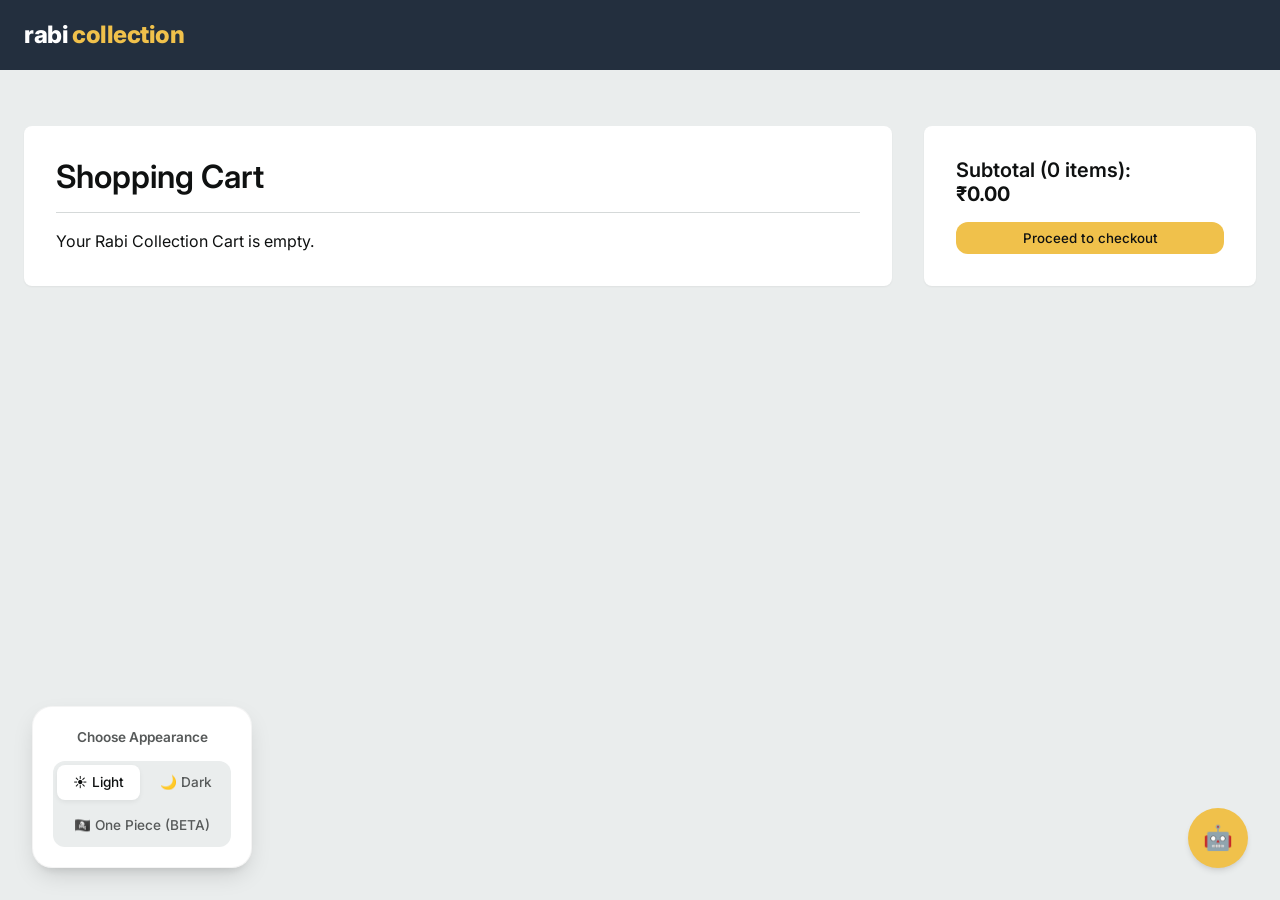
<file: cart.html>
<!DOCTYPE html>
<html lang="en">
<head>
  <meta charset="UTF-8">
  <meta name="viewport" content="width=device-width, initial-scale=1.0">
  <title>Shopping Cart</title>
  <link href="https://fonts.googleapis.com/css2?family=Inter:wght@400;500;600;700;800&display=swap" rel="stylesheet">
  <link rel="stylesheet" href="css/style.css">
  
  <!-- Theme Logic FOUC Prevention -->
  <script src="js/theme.js"></script>
</head>
<body>

  <!-- Header Placeholder (Same as index.html) -->
  <header class="site-header">
    <div class="header-main">
      <a href="index.html" class="logo">
        rabi<span>collection</span>
      </a>
    </div>
  </header>

  <main class="container" style="display: flex; gap: 2rem; margin-top: 2rem;">
    <!-- Cart Items -->
    <div style="flex: 3; background: white; padding: 2rem; border-radius: var(--radius-md); box-shadow: var(--shadow-sm);">
      <h1 style="border-bottom: 1px solid var(--border-color); padding-bottom: 1rem; margin-bottom: 1rem;">Shopping Cart</h1>
      <div id="cart-items">
        <!-- Rendered by JS -->
      </div>
    </div>

    <!-- Subtotal -->
    <div style="flex: 1; background: white; padding: 2rem; border-radius: var(--radius-md); box-shadow: var(--shadow-sm); height: fit-content;">
      <h2 style="font-size: 1.25rem;">Subtotal (<span id="cart-total-count">0</span> items): <br><span class="price">₹<span id="cart-total-price">0.00</span></span></h2>
      <button class="btn-primary" onclick="checkout()" style="margin-top: 1rem;">Proceed to checkout</button>
    </div>
  </main>

  <script src="js/data.js"></script>
  <script>
    document.addEventListener('DOMContentLoaded', () => {
      renderCart();
    });

    function renderCart() {
      let cart = JSON.parse(localStorage.getItem('cart') || '[]');
      const cartContainer = document.getElementById('cart-items');
      const totalCount = document.getElementById('cart-total-count');
      const totalPrice = document.getElementById('cart-total-price');
      
      let total = 0;
      
      if (cart.length === 0) {
        cartContainer.innerHTML = '<p>Your Rabi Collection Cart is empty.</p>';
      } else {
        cartContainer.innerHTML = cart.map((item, index) => {
          total += item.price;
          return `
            <div style="display: flex; gap: 1.5rem; border-bottom: 1px solid var(--border-color); padding: 1.5rem 0;">
              <img src="${item.image}" alt="${item.title}" style="width: 150px; height: 150px; object-fit: contain;">
              <div>
                <h3 style="font-size: 1.1rem; margin-bottom: 0.5rem; color: #007185;">${item.title}</h3>
                <p style="color: var(--success-color); font-size: 0.85rem; margin-bottom: 0.5rem;">In Stock</p>
                <div class="price" style="font-size: 1.25rem; font-weight: 700; color: #B12704; margin-bottom: 1rem;">₹${item.price.toFixed(2)}</div>
                <button onclick="removeFromCart(${index})" style="background: transparent; color: #007185; cursor: pointer; text-decoration: underline; font-size: 0.85rem;">Delete</button>
              </div>
            </div>
          `;
        }).join('');
      }

      totalCount.innerText = cart.length;
      totalPrice.innerText = total.toFixed(2);
    }

    function removeFromCart(index) {
        let cart = JSON.parse(localStorage.getItem('cart') || '[]');
        cart.splice(index, 1);
        localStorage.setItem('cart', JSON.stringify(cart));
        renderCart();
    }

    function checkout() {
        let cart = JSON.parse(localStorage.getItem('cart') || '[]');
        if (cart.length === 0) {
          alert("Your cart is already empty!");
          return;
        }

        // Clear the cart
        localStorage.setItem('cart', '[]');

        // UI Updates for success
        const cartContainer = document.getElementById('cart-items');
        const totalCount = document.getElementById('cart-total-count');
        const totalPrice = document.getElementById('cart-total-price');

        cartContainer.innerHTML = `
          <div style="text-align: center; padding: 3rem; background: var(--bg-main); border-radius: var(--radius-md); border: 2px solid var(--success-color);">
            <div style="font-size: 3rem; margin-bottom: 1rem;">🎉</div>
            <h2 style="color: var(--success-color); font-size: 2rem; margin-bottom: 0.5rem;">Order Successful!</h2>
            <p>Thank you for shopping with Rabeeh Collection. Your order has been placed and will be shipped shortly.</p>
          </div>
        `;
        
        totalCount.innerText = "0";
        totalPrice.innerText = "0.00";
    }
  </script>
  <script src="js/chat.js"></script>
</body>
</html>
</file>
<file: css/style.css>
:root {
  /* Colors */
  --primary-color: #232f3e; /* Amazon dark blue */
  --secondary-color: #37475a; /* Lighter navy */
  --accent-color: #f0c14b; /* Amazon yellow/orange */
  --accent-hover: #ddb347;
  --action-color: #e47911; /* Amazon orange for links/prices */
  --text-main: #0f1111;
  --text-light: #565959;
  --bg-main: #eaeded;
  --bg-white: #ffffff;
  --border-color: #d5d9d9;
  --success-color: #067d62;

  /* Fonts */
  --font-family: 'Inter', system-ui, -apple-system, sans-serif;
  
  /* Layout */
  --max-width: 1500px;
  --header-height: 70px;
  --radius-sm: 4px;
  --radius-md: 8px;
  --radius-lg: 12px;
  
  /* Shadows */
  --shadow-sm: 0 1px 2px rgba(0,0,0,0.05);
  --shadow-md: 0 4px 6px -1px rgba(0,0,0,0.1), 0 2px 4px -1px rgba(0,0,0,0.06);
  --shadow-hover: 0 10px 15px -3px rgba(0,0,0,0.1), 0 4px 6px -2px rgba(0,0,0,0.05);
  
  /* Transitions */
  --transition-fast: 0.15s ease-in-out;
  --transition-normal: 0.3s ease;
}

/* Reset & Basics */
* {
  margin: 0;
  padding: 0;
  box-sizing: border-box;
}

body {
  font-family: var(--font-family);
  background-color: var(--bg-main);
  color: var(--text-main);
  line-height: 1.5;
  overflow-x: hidden;
  transition: background-color 0.4s ease, color 0.4s ease;
}

a {
  text-decoration: none;
  color: inherit;
}

ul {
  list-style: none;
}

button, input {
  font-family: inherit;
  border: none;
  outline: none;
}

/* Typography */
h1, h2, h3, h4, h5, h6 {
  font-weight: 600;
  line-height: 1.2;
}

.price {
  font-size: 1.25rem;
  font-weight: 700;
  color: var(--text-main);
}

.currency {
  font-size: 0.85rem;
  vertical-align: super;
}

/* Header */
.site-header {
  background-color: var(--primary-color);
  color: white;
  position: sticky;
  top: 0;
  z-index: 100;
}

.header-main {
  display: flex;
  align-items: center;
  justify-content: space-between;
  height: var(--header-height);
  padding: 0 1.5rem;
  max-width: var(--max-width);
  margin: 0 auto;
  gap: 1.5rem;
}

.logo {
  font-size: 1.5rem;
  font-weight: 800;
  letter-spacing: -0.5px;
  color: white;
  display: flex;
  align-items: center;
  gap: 0.25rem;
}

.logo span {
  color: var(--accent-color);
}

.search-bar {
  flex: 1;
  display: flex;
  max-width: 800px;
  border-radius: var(--radius-md);
  overflow: hidden;
  box-shadow: var(--shadow-sm);
}

.search-bar:focus-within {
  box-shadow: 0 0 0 3px rgba(240, 193, 75, 0.5);
}

.search-select {
  background: #f3f3f3;
  color: #333;
  padding: 0 0.75rem;
  border-right: 1px solid #ccc;
  cursor: pointer;
}

.search-input {
  flex: 1;
  padding: 0.75rem 1rem;
  width: 100%;
  font-size: 1rem;
}

.search-btn {
  background-color: var(--accent-color);
  color: var(--text-main);
  padding: 0 1.25rem;
  cursor: pointer;
  transition: background var(--transition-fast);
}

.search-btn:hover {
  background-color: var(--accent-hover);
}

.header-actions {
  display: flex;
  align-items: center;
  gap: 1.5rem;
}

.action-item {
  display: flex;
  flex-direction: column;
  justify-content: center;
  cursor: pointer;
  padding: 0.25rem;
  border: 1px solid transparent;
}

.action-item:hover {
  border-color: white;
  border-radius: var(--radius-sm);
}

.action-label {
  font-size: 0.75rem;
  color: #ccc;
}

.action-text {
  font-size: 0.875rem;
  font-weight: 700;
}

.cart-icon-wrapper {
  position: relative;
  display: flex;
  align-items: end;
  font-weight: 700;
}

.cart-count {
  position: absolute;
  top: -8px;
  left: 12px;
  background-color: var(--action-color);
  color: white;
  font-size: 0.85rem;
  font-weight: 700;
  padding: 2px 6px;
  border-radius: 50%;
}

/* Navigation */
.header-nav {
  background-color: var(--secondary-color);
  color: white;
  padding: 0.5rem 1.5rem;
}

.nav-links {
  display: flex;
  gap: 1.5rem;
  max-width: var(--max-width);
  margin: 0 auto;
}

.nav-links a {
  font-size: 0.875rem;
  padding: 0.25rem 0.5rem;
  border: 1px solid transparent;
  border-radius: var(--radius-sm);
  transition: var(--transition-fast);
}

.nav-links a:hover {
  border-color: white;
}

/* Main Layout */
.container {
  max-width: var(--max-width);
  margin: 0 auto;
  padding: 1.5rem;
}

/* Hero Section */
.hero {
  position: relative;
  margin-bottom: -100px; /* Overlap effect like Amazon */
}

.hero-img {
  width: 100%;
  height: 400px;
  object-fit: cover;
  mask-image: linear-gradient(to bottom, rgba(0,0,0,1) 50%, rgba(0,0,0,0));
  -webkit-mask-image: linear-gradient(to bottom, rgba(0,0,0,1) 50%, rgba(0,0,0,0));
}

/* Grid Layouts */
.category-grid, .product-grid {
  display: grid;
  gap: 1.5rem;
  margin-bottom: 2rem;
  position: relative;
  z-index: 10;
}

.category-grid {
  grid-template-columns: repeat(auto-fill, minmax(300px, 1fr));
}

.product-grid {
  grid-template-columns: repeat(auto-fill, minmax(250px, 1fr));
}

/* Cards */
.card {
  background: var(--bg-white);
  border-radius: var(--radius-md);
  padding: 1.5rem;
  box-shadow: var(--shadow-sm);
  transition: transform var(--transition-normal), box-shadow var(--transition-normal);
  display: flex;
  flex-direction: column;
}

.product-card:hover {
  transform: translateY(-5px);
  box-shadow: var(--shadow-hover);
}

.card-title {
  font-size: 1.25rem;
  margin-bottom: 1rem;
}

.category-img {
  width: 100%;
  height: 250px;
  object-fit: cover;
  margin-bottom: 1rem;
  border-radius: var(--radius-sm);
}

.product-img {
  width: 100%;
  height: 200px;
  object-fit: contain;
  margin-bottom: 1rem;
}

.product-title {
  font-size: 0.95rem;
  color: var(--text-main);
  margin-bottom: 0.5rem;
  display: -webkit-box;
  -webkit-line-clamp: 2;
  -webkit-box-orient: vertical;
  overflow: hidden;
  flex-grow: 1;
}

.product-title:hover {
  color: var(--action-color);
}

.rating {
  display: flex;
  align-items: center;
  gap: 0.5rem;
  margin-bottom: 0.5rem;
  font-size: 0.85rem;
  color: var(--action-color);
}

.rating-count {
  color: #007185;
}

.btn-primary {
  background-color: var(--accent-color);
  color: var(--text-main);
  padding: 0.5rem 1rem;
  border-radius: var(--radius-lg);
  font-weight: 500;
  cursor: pointer;
  transition: background var(--transition-fast);
  margin-top: 1rem;
  text-align: center;
  width: 100%;
}

.btn-primary:hover {
  background-color: var(--accent-hover);
}

/* Footer */
.site-footer {
  background-color: var(--primary-color);
  color: white;
  margin-top: 3rem;
}

.back-to-top {
  background-color: var(--secondary-color);
  color: white;
  text-align: center;
  padding: 1rem;
  cursor: pointer;
  display: block;
}

.back-to-top:hover {
  background-color: #485769;
}

[data-theme="dark"] {
  --primary-color: #111827;
  --secondary-color: #1f2937;
  --bg-main: #0f1111;
  --bg-white: #1f2937;
  --text-main: #f9fafb;
  --text-light: #9ca3af;
  --border-color: #374151;
  --shadow-sm: 0 1px 3px rgba(0,0,0,0.5);
  --shadow-md: 0 4px 6px -1px rgba(0,0,0,0.8);
}

[data-theme="onepiece"] {
  --primary-color: #b71c1c;
  --secondary-color: #0277bd;
  --bg-main: #fff8e1;
  --bg-white: #ffffff;
  --text-main: #212121;
  --text-light: #5d4037;
  --border-color: #d7ccc8;
  --accent-color: #fbc02d;
  --accent-hover: #f9a825;
  --action-color: #d32f2f;
  --shadow-sm: 0 1px 3px rgba(0,0,0,0.1);
  --shadow-md: 0 4px 6px -1px rgba(0,0,0,0.2);
}

[data-theme="onepiece"] h1, 
[data-theme="onepiece"] h2, 
[data-theme="onepiece"] h3, 
[data-theme="onepiece"] .logo,
[data-theme="onepiece"] .card-title {
  font-family: 'Bangers', sans-serif;
  letter-spacing: 1px;
}

.theme-switcher-widget {
  position: fixed;
  bottom: 2rem;
  left: 2rem;
  background: var(--bg-white);
  padding: 1.25rem;
  border-radius: 20px;
  box-shadow: 0 10px 25px -5px rgba(0, 0, 0, 0.15), 0 8px 10px -6px rgba(0, 0, 0, 0.1);
  z-index: 1000;
  border: 1px solid rgba(200, 200, 200, 0.2);
  min-width: 220px;
  transition: background-color 0.4s ease, box-shadow 0.4s ease, border-color 0.4s ease;
}

[data-theme="dark"] .theme-switcher-widget {
  box-shadow: 0 10px 25px -5px rgba(0, 0, 0, 0.5), 0 8px 10px -6px rgba(0, 0, 0, 0.3);
  border: 1px solid rgba(255, 255, 255, 0.1);
}

.theme-switcher-title {
  font-size: 0.85rem;
  font-weight: 600;
  text-align: center;
  margin-bottom: 0.85rem;
  color: var(--text-light);
}

.theme-btn-group {
  display: flex;
  background: var(--bg-main);
  border-radius: 12px;
  padding: 4px;
  transition: background-color 0.4s ease;
}

.theme-btn {
  flex: 1;
  padding: 0.6rem 0.5rem;
  border-radius: 8px;
  font-size: 0.85rem;
  font-weight: 500;
  color: var(--text-light);
  background: transparent;
  cursor: pointer;
  transition: all 0.25s ease;
  display: flex;
  align-items: center;
  justify-content: center;
  gap: 0.4rem;
}

.theme-btn.active {
  background: var(--bg-white);
  color: var(--text-main);
  box-shadow: 0 2px 5px rgba(0,0,0,0.06);
}

[data-theme="dark"] .theme-btn.active {
  box-shadow: 0 2px 5px rgba(0,0,0,0.3);
}

.card, .site-header, .header-nav {
  transition: background-color 0.4s ease, color 0.4s ease, border-color 0.4s ease, box-shadow 0.4s ease;
}

/* Chatbot Widget */
.chat-btn {
  position: fixed;
  bottom: 2rem;
  right: 2rem;
  width: 60px;
  height: 60px;
  background-color: var(--accent-color);
  color: var(--text-main);
  border-radius: 50%;
  display: flex;
  align-items: center;
  justify-content: center;
  font-size: 1.5rem;
  box-shadow: var(--shadow-md);
  cursor: pointer;
  z-index: 1000;
  transition: transform var(--transition-fast), background-color var(--transition-fast);
}

.chat-btn:hover {
  transform: scale(1.05);
  background-color: var(--accent-hover);
}

.chat-window {
  position: fixed;
  bottom: 6rem;
  right: 2rem;
  width: 350px;
  height: 500px;
  background: var(--bg-white);
  border-radius: var(--radius-md);
  box-shadow: var(--shadow-hover);
  z-index: 1000;
  display: flex;
  flex-direction: column;
  overflow: hidden;
  border: 1px solid var(--border-color);
  opacity: 0;
  pointer-events: none;
  transform: translateY(20px);
  transition: opacity 0.3s ease, transform 0.3s ease;
}

.chat-window.open {
  opacity: 1;
  pointer-events: all;
  transform: translateY(0);
}

.chat-header {
  background-color: var(--primary-color);
  color: white;
  padding: 1rem;
  display: flex;
  justify-content: space-between;
  align-items: center;
  font-weight: 600;
}

.chat-close {
  background: transparent;
  color: white;
  cursor: pointer;
  font-size: 1.25rem;
}

.chat-body {
  flex: 1;
  padding: 1rem;
  overflow-y: auto;
  display: flex;
  flex-direction: column;
  gap: 1rem;
  background-color: var(--bg-main);
}

.chat-message {
  max-width: 80%;
  padding: 0.75rem 1rem;
  border-radius: var(--radius-md);
  font-size: 0.9rem;
  line-height: 1.4;
}

.message-bot {
  background-color: var(--bg-white);
  color: var(--text-main);
  align-self: flex-start;
  border-bottom-left-radius: 0;
  box-shadow: var(--shadow-sm);
}

.message-user {
  background-color: #dcf8c6;
  color: #000;
  align-self: flex-end;
  border-bottom-right-radius: 0;
  box-shadow: var(--shadow-sm);
}

[data-theme="dark"] .message-user {
  background-color: #067d62;
  color: white;
}

.chat-footer {
  padding: 1rem;
  background: var(--bg-white);
  border-top: 1px solid var(--border-color);
  display: flex;
  gap: 0.5rem;
}

.chat-input {
  flex: 1;
  padding: 0.5rem 1rem;
  border: 1px solid var(--border-color);
  border-radius: 20px;
  background: var(--bg-main);
  color: var(--text-main);
}

.chat-input:focus {
  border-color: var(--action-color);
}

.chat-send {
  background-color: var(--action-color);
  color: white;
  border-radius: 50%;
  width: 40px;
  height: 40px;
  display: flex;
  align-items: center;
  justify-content: center;
  cursor: pointer;
}

.chat-send:hover {
  background-color: var(--text-main);
}

.chat-chips {
  display: flex;
  flex-wrap: wrap;
  gap: 0.5rem;
  margin-top: 0.5rem;
}

.chat-chip {
  background-color: var(--bg-white);
  border: 1px solid var(--action-color);
  color: var(--action-color);
  padding: 0.4rem 0.8rem;
  border-radius: 12px;
  font-size: 0.8rem;
  cursor: pointer;
  transition: background-color var(--transition-fast), color var(--transition-fast);
}

.chat-chip:hover {
  background-color: var(--action-color);
  color: white;
}

/* Responsive */
@media (max-width: 992px) {
  .search-select {
    display: none;
  }
}

@media (max-width: 768px) {
  .header-actions {
    display: none; /* In real app, build a mobile menu */
  }
  
  .header-main {
    flex-wrap: wrap;
    height: auto;
    padding: 1rem;
  }
  
  .search-bar {
    order: 3;
    max-width: 100%;
    width: 100%;
  }
  
  .nav-links {
    overflow-x: auto;
    white-space: nowrap;
  }
}
</file>
